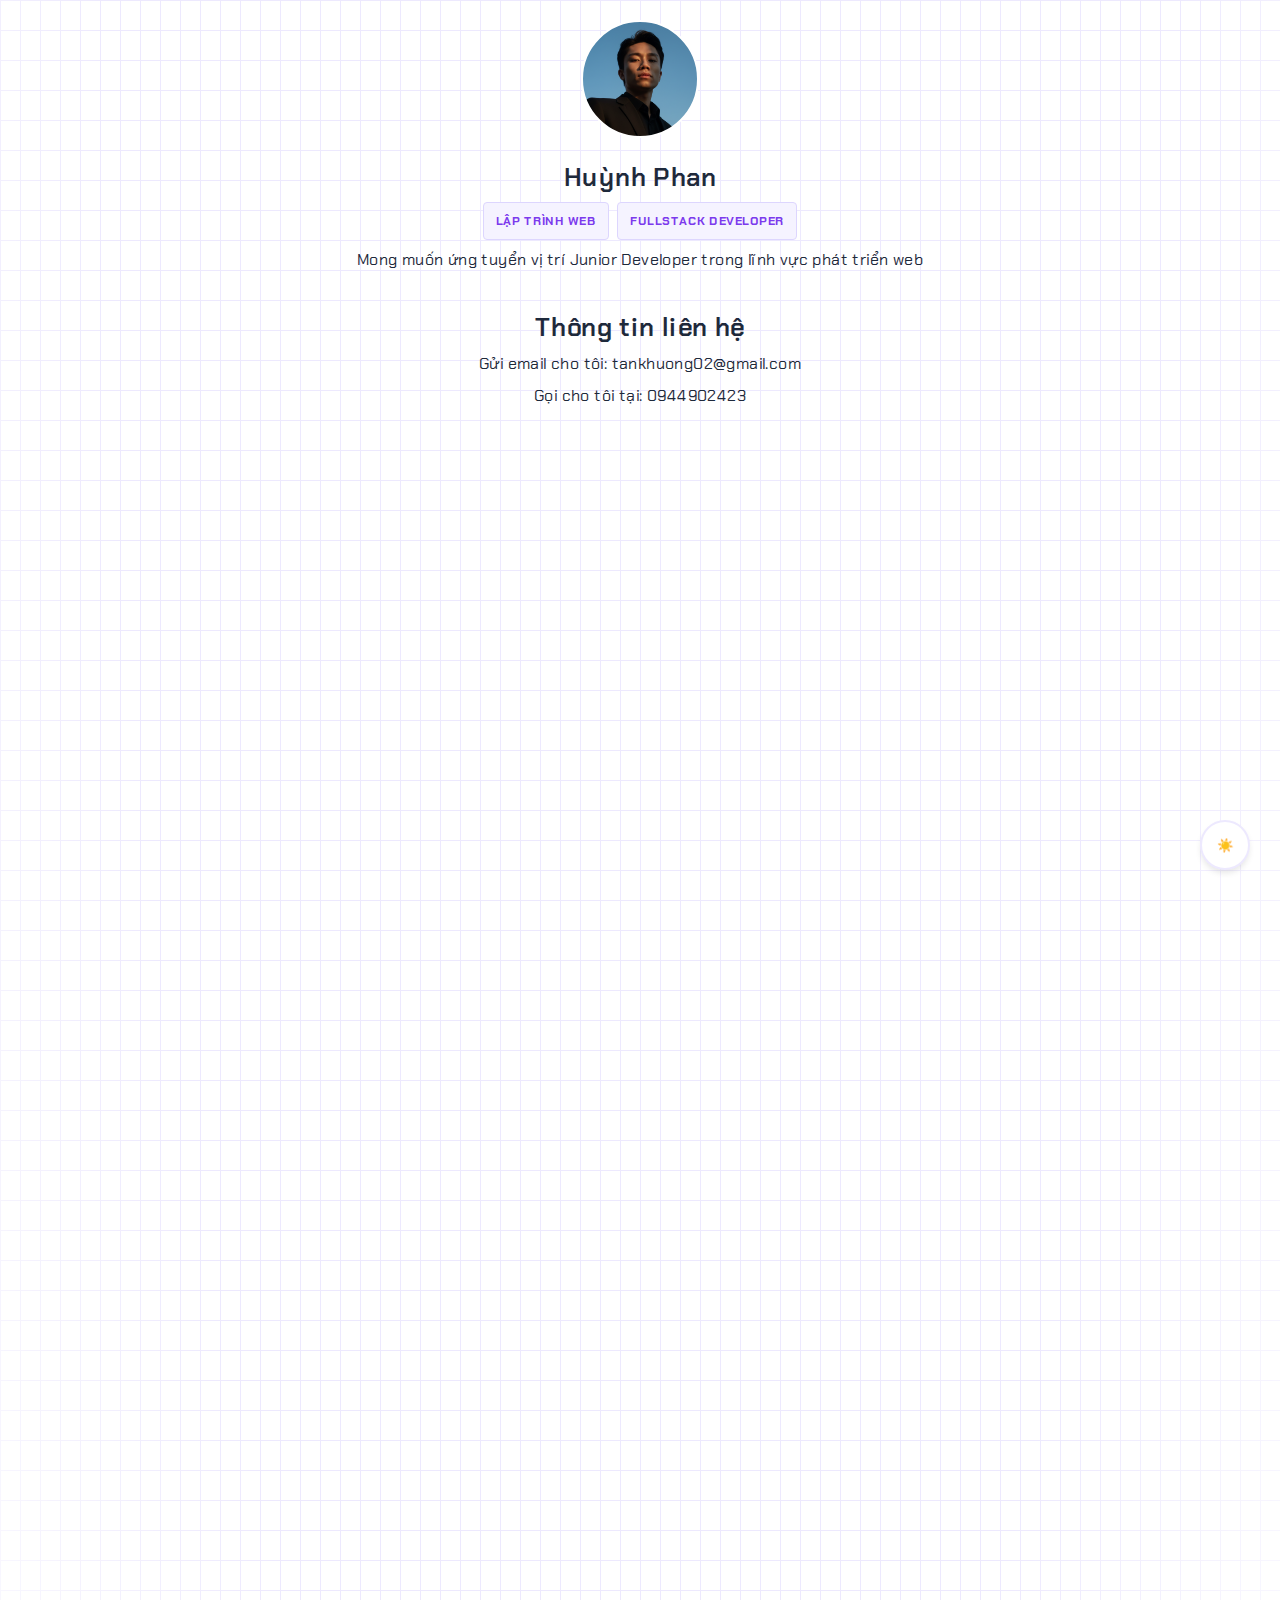
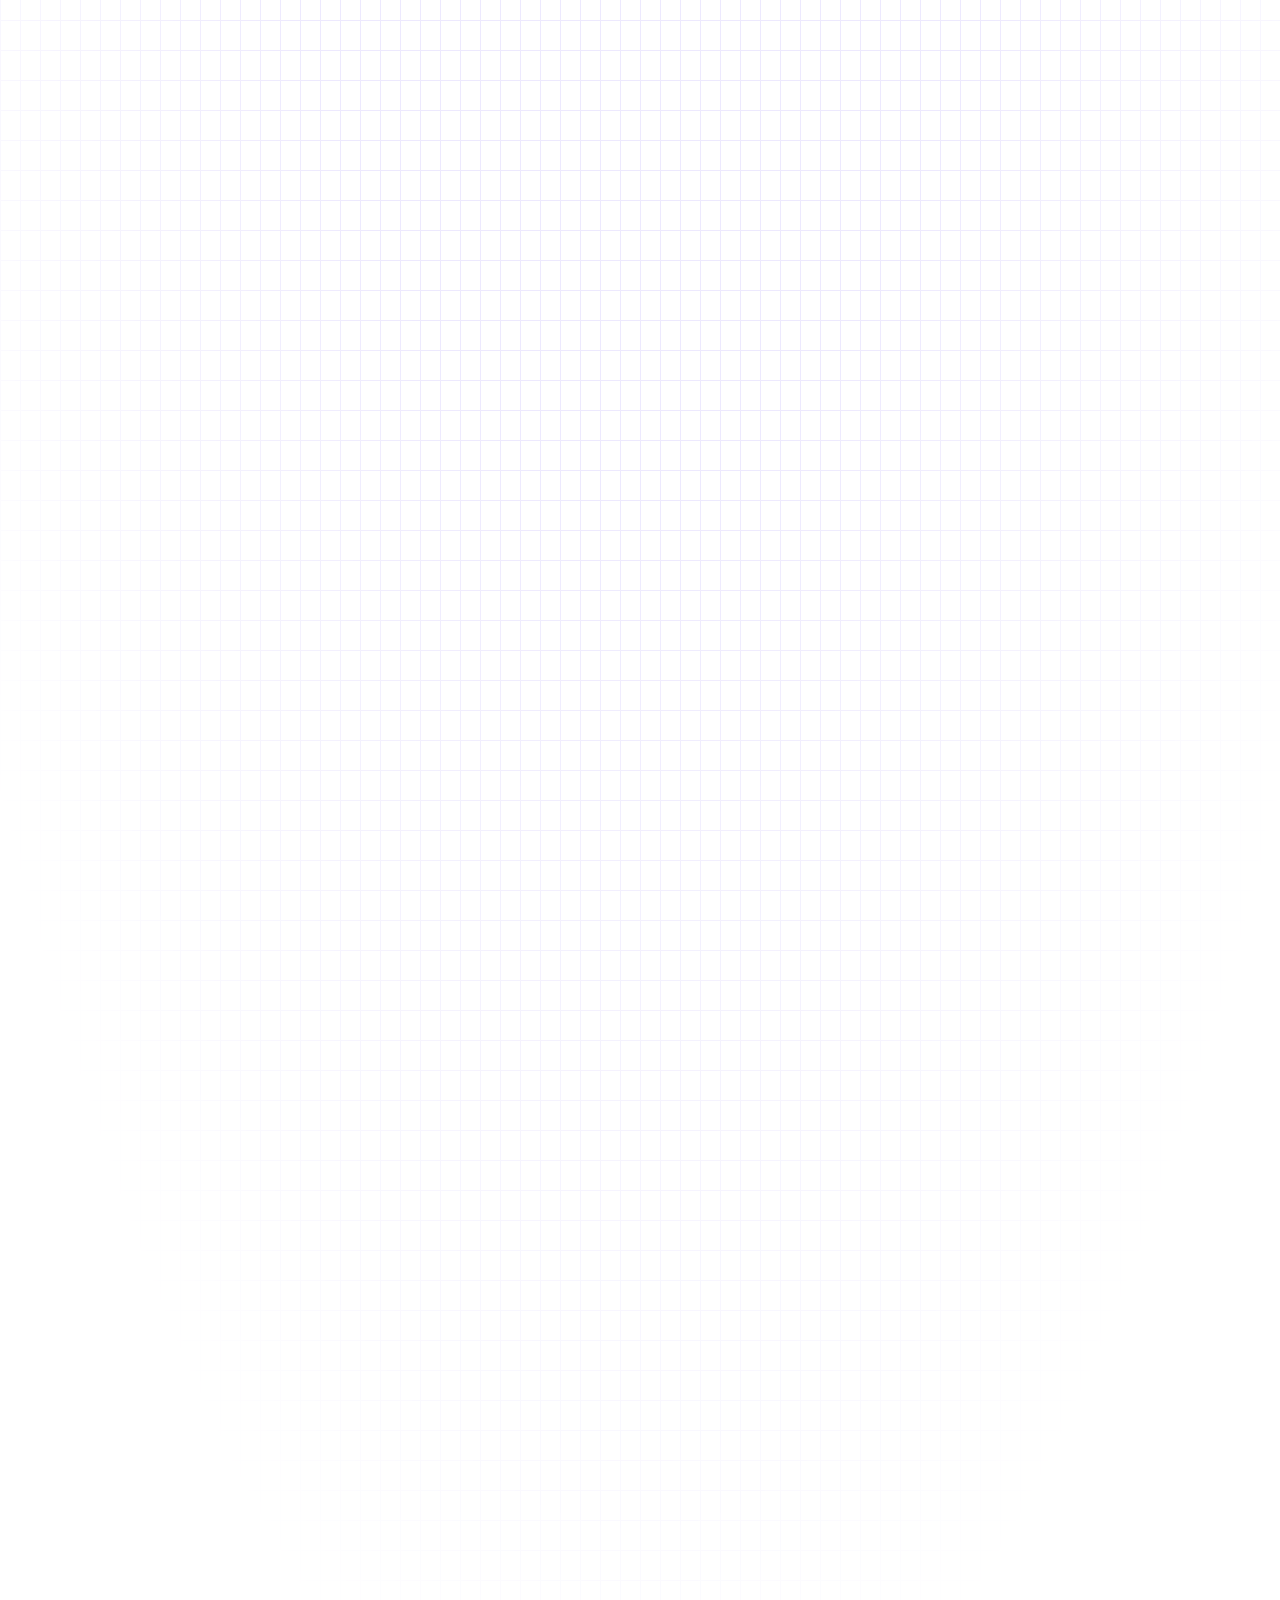
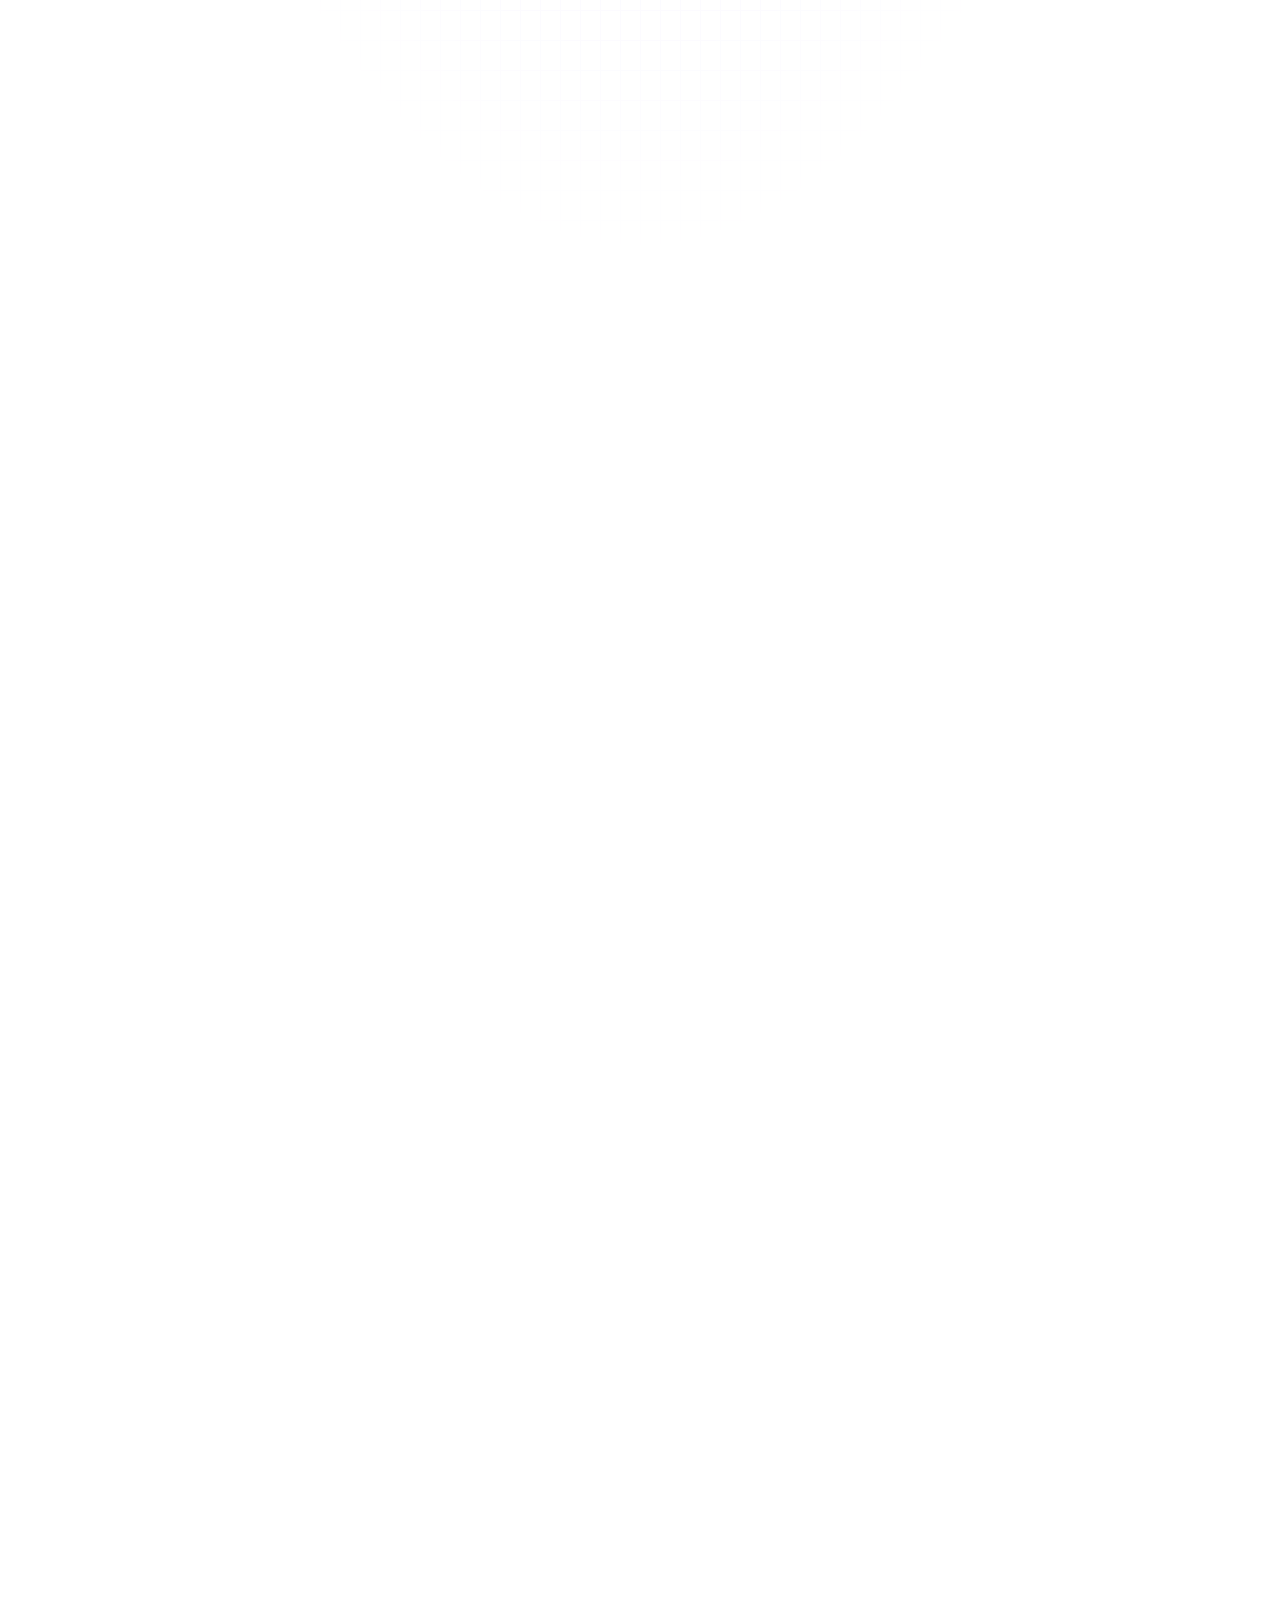
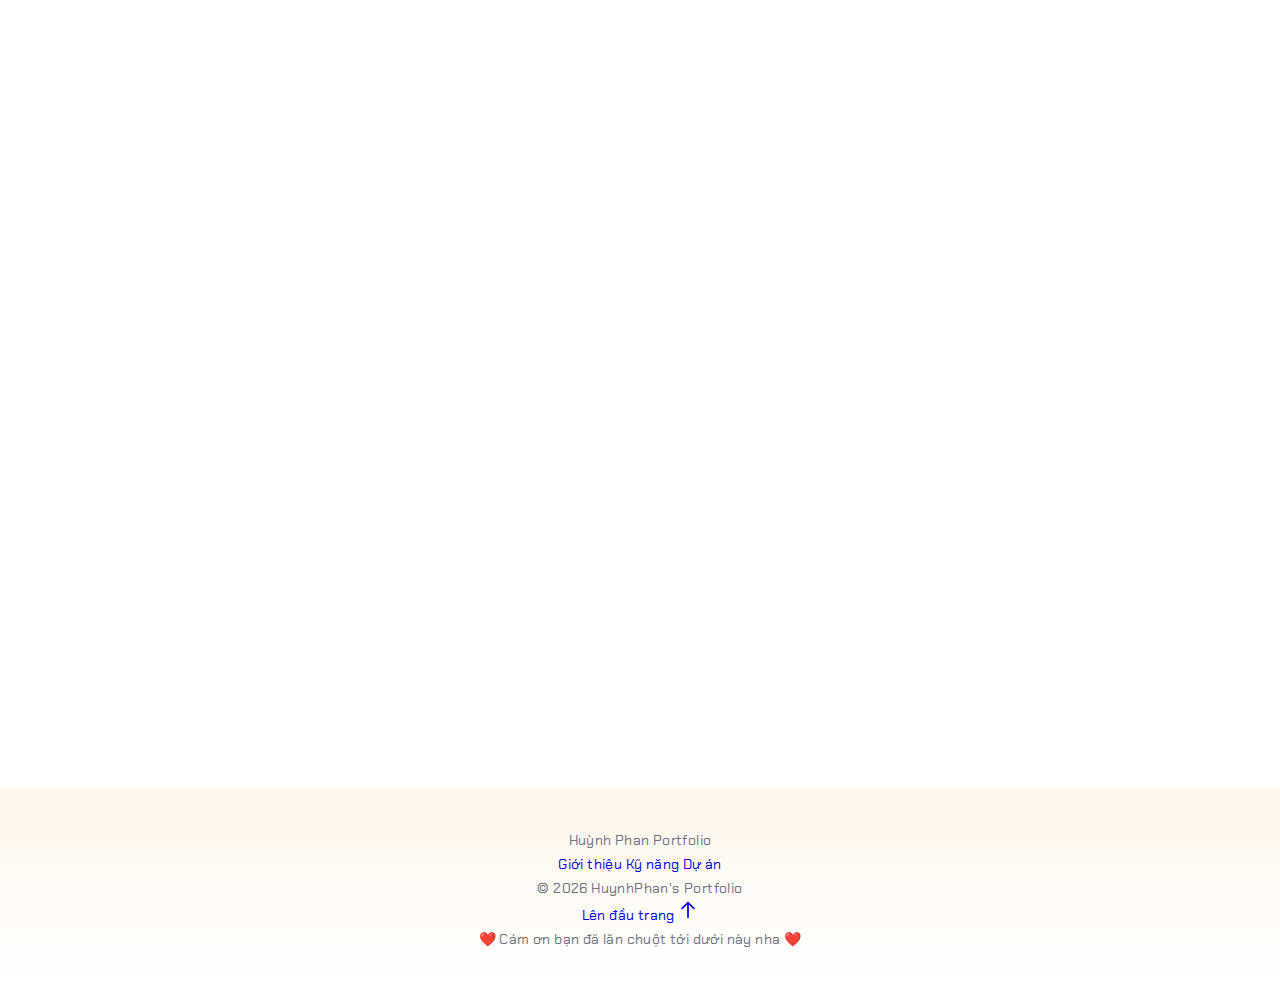
<file: index.html>
<!doctype html>
<html lang="vi">
  <head>
    <meta charset="UTF-8" />
    <meta name="viewport" content="width=device-width, initial-scale=1.0" />
    <title>Huỳnh Phan - Portfolio</title>
    <link rel="stylesheet" href="css/theme.css" />
    <link rel="stylesheet" href="css/main.css" />
    <link rel="stylesheet" href="css/responsive.css" />
    <link rel="stylesheet" href="css/sections/project-preview.css" />
    <link rel="icon" href="./assets/Avatart.png" />
    <link rel="preconnect" href="https://fonts.googleapis.com" />
    <link rel="preconnect" href="https://fonts.gstatic.com" crossorigin />
    <link
      href="https://fonts.googleapis.com/css2?family=Chakra+Petch:ital,wght@0,300;0,400;0,500;0,600;0,700;1,300;1,400;1,500;1,600;1,700&display=swap"
      rel="stylesheet"
    />
  </head>

  <body>
    <!-- Scroll Progress Indicator -->
    <div class="scroll-progress">
      <div class="scroll-progress-bar" data-scroll-progress></div>
    </div>

    <!-- Background Grid Wrapper -->
    <div class="grid-background-wrapper">
      <!-- Top Fade Grid Background -->
      <div class="grid-background-overlay"></div>

      <!-- Page Content -->
      <div class="page-content">
        <!-- Header -->
        <div id="header-placeholder"></div>
        <!-- End Header -->

        <!-- About me -->
        <div id="about-me-placeholder"></div>
        <!-- End About me -->

        <!-- Skills -->
        <div id="skills-placeholder"></div>
        <!-- End Skills -->

        <!-- Projects -->
        <div id="projects-placeholder"></div>
        <!-- End Projects -->

        <!-- Footer -->
        <div id="footer-placeholder"></div>
        <!-- End Footer -->
      </div>
      <!-- End Page Content -->
    </div>
    <!-- End Background Grid Wrapper -->
    <!-- Dark Mode Toggle Button -->
    <button id="theme-toggle" aria-label="Chuyển đổi chế độ sáng tối">
      <!-- Sun Icon -->
      <svg
        class="sun-icon"
        xmlns="http://www.w3.org/2000/svg"
        width="24"
        height="24"
        viewBox="0 0 24 24"
        fill="none"
        stroke="currentColor"
        stroke-width="2"
        stroke-linecap="round"
        stroke-linejoin="round"
      >
        <circle cx="12" cy="12" r="5"></circle>
        <line x1="12" y1="1" x2="12" y2="3"></line>
        <line x1="12" y1="21" x2="12" y2="23"></line>
        <line x1="4.22" y1="4.22" x2="5.64" y2="5.64"></line>
        <line x1="18.36" y1="18.36" x2="19.78" y2="19.78"></line>
        <line x1="1" y1="12" x2="3" y2="12"></line>
        <line x1="21" y1="12" x2="23" y2="12"></line>
        <line x1="4.22" y1="19.78" x2="5.64" y2="18.36"></line>
        <line x1="18.36" y1="5.64" x2="19.78" y2="4.22"></line>
      </svg>
      <!-- Moon Icon -->
      <svg
        class="moon-icon"
        xmlns="http://www.w3.org/2000/svg"
        width="24"
        height="24"
        viewBox="0 0 24 24"
        fill="none"
        stroke="currentColor"
        stroke-width="2"
        stroke-linecap="round"
        stroke-linejoin="round"
      >
        <path d="M21 12.79A9 9 0 1 1 11.21 3 7 7 0 0 0 21 12.79z"></path>
      </svg>
    </button>

    <script src="js/loader.js"></script>
    <script src="js/main.js"></script>
  </body>
</html>
</file>
<file: css/main.css>
@import 'theme.css';
@import './sections/header.css';
@import './sections/about-me.css';
@import './sections/skills.css';
@import './sections/projects.css';
@import './sections/footer.css';
@import './animation.css';

* {
  box-sizing: border-box;
}

:root {
  font-size: var(--p-font-size);
  line-height: var(--p-line-height);
  letter-spacing: var(--p-letter-spacing);
  font-family: 'Chakra Petch', sans-serif;
  font-weight: 400;
  font-style: normal;
  scroll-behavior: smooth;
}

body {
  margin: 0;
  padding: 0;
}

/* Grid Background Wrapper */
.grid-background-wrapper {
  min-height: 100vh;
  width: 100%;
  background-color: var(--foreground-color);
  position: relative;
}

/* Top Fade Grid Background */
.grid-background-overlay {
  position: absolute;
  inset: 0;
  z-index: 0;
  background-image:
    linear-gradient(to right, var(--p-100) 1px, transparent 1px),
    linear-gradient(to bottom, var(--p-100) 1px, transparent 1px);
  background-size: 20px 30px;
  -webkit-mask-image: radial-gradient(
    ellipse 70% 60% at 50% 0%,
    #000 60%,
    transparent 100%
  );
  mask-image: radial-gradient(
    ellipse 70% 60% at 50% 0%,
    #000 60%,
    transparent 100%
  );
}

/* Page Content */
.page-content {
  position: relative;
  z-index: 1;
}

a {
  text-decoration: none;
}

section {
  margin-top: 120px;
  margin-bottom: 120px;
}

.container {
  margin: 0 auto;
  max-width: 1536px;
  padding: 0 2rem;
}

.section__header {
  display: flex;
  flex-direction: column;
  align-items: center;
  gap: 16px;
}

.section__title {
  font-size: var(--h1-font-size);
  line-height: var(--h1-line-height);
  font-weight: bold;
  color: var(--p-950);
  text-transform: capitalize;
}

.section__description {
  text-align: center;
  max-width: 65ch;
  color: var(--n-500);
}
</file>
<file: css/responsive.css>
/* *=============================== 
    Media Queries
=============================== */

/* *=============================== 
    Desktop
=============================== */
@media (max-width: 1536px) {
  .container {
    max-width: 1440px;
  }
}

@media (max-width: 1440px) {
  .container {
    max-width: 1028px;
  }

  /* Skills */
  .softSkills_badge {
    position: static !important;
    transform: none !important;
  }

  .softSkills__book_icons {
    display: none !important;
  }
}

/* *=============================== 
    Tablet & small laptop
=============================== */
@media (max-width: 1280px) {
  .container {
    max-width: 1024px;
  }

  .header__container {
    flex-direction: column;
  }

  .header__column--left {
    flex-direction: column;
    align-items: center;
  }

  .header__content--left {
    align-items: center;

    & .p {
      text-align: center;
      max-width: 320px;
    }
  }

  .header__column--right {
    text-align: center;
    align-items: center;
  }

  section {
    margin-top: 80px;
    margin-bottom: 80px;
  }
}

/* *=============================== 
    Small tablet - landscape mode
=============================== */
@media (max-width: 768px) {
  .container {
    max-width: 640px;
  }

  .aboutMe__section {
    margin: 80px auto;

    & img {
      display: none;
    }
  }

  /* Skills */
  .skills__grid_container {
    grid-template-columns: repeat(1, minmax(200px, 1fr));
    grid-template-rows: repeat(4, minmax(280px, auto));

    & .skills__grid_item {
      padding: 1rem 1rem;
      grid-column: span 1 !important;
      grid-row: span 1 !important;
    }
  }
}

/* *=============================== 
    Phone
=============================== */
@media (max-width: 640px) {
  :root {
    font-size: 14px;
    line-height: 16px;
  }

  .container {
    max-width: 475px;
    padding: 0 1rem;
  }

  .section__title {
    font-size: 2rem;
    text-align: center;
    line-height: 2.5rem;
  }

  header {
    margin-top: 20px;
  }

  .header__badge_container {
    flex-direction: column;
  }

  .aboutMe__container {
    padding: 1rem;
    width: 90%;
    border-radius: 2rem;
  }

  .aboutMe__content_container {
    border-radius: 2rem;
  }
}
</file>
<file: css/sections/project-preview.css>
/* Project Preview Popup Styles - Enhanced */
#project-preview-popup {
  position: fixed;
  z-index: 9999;
  width: 500px;
  max-width: 90vw;
  background: rgba(255, 255, 255, 0.95);
  backdrop-filter: blur(20px);
  -webkit-backdrop-filter: blur(20px);
  border: 1px solid rgba(255, 255, 255, 0.4);
  border-radius: 20px;
  box-shadow:
    0 25px 60px rgba(0, 0, 0, 0.15),
    0 8px 24px rgba(0, 0, 0, 0.1),
    0 0 0 1px rgba(255, 255, 255, 0.1);
  padding: 0;
  overflow: hidden;
  opacity: 0;
  visibility: hidden;
  transform: translateY(30px) scale(0.9);
  transition: all 0.5s cubic-bezier(0.23, 1, 0.32, 1);
  pointer-events: none;
}

#project-preview-popup.show {
  opacity: 1;
  visibility: visible;
  transform: translateY(0) scale(1);
  pointer-events: auto;
}

/* Neon Purple Tech Mode */
body.neon-purple-tech #project-preview-popup {
  background: rgba(26, 16, 43, 0.95);
  border: 1px solid rgba(139, 92, 246, 0.3);
  box-shadow:
    0 30px 80px rgba(10, 6, 18, 0.4),
    0 15px 35px rgba(139, 92, 246, 0.2),
    0 0 0 1px rgba(139, 92, 246, 0.1);
}

/* Slider Section - Enhanced */
.preview-slider {
  width: 100%;
  aspect-ratio: 16 / 10;
  position: relative;
  background: linear-gradient(135deg, #0A0612 0%, #1A102B 100%);
  overflow: hidden;
  border-radius: 16px 16px 0 0;
}

.preview-slides-container {
  display: flex;
  width: 100%;
  height: 100%;
  transition: transform 0.6s cubic-bezier(0.65, 0, 0.35, 1);
}

.preview-slide {
  flex: 0 0 100%;
  height: 100%;
  position: relative;
}

.preview-slide img {
  width: 100%;
  height: 100%;
  object-fit: cover;
  background: #0A0612;
  transition: transform 0.3s ease;
}

.preview-slide:hover img {
  transform: scale(1.05);
}

/* Slider Navigation - Enhanced */
.slider-btn {
  position: absolute;
  top: 50%;
  transform: translateY(-50%);
  background: rgba(0, 0, 0, 0.7);
  backdrop-filter: blur(10px);
  color: white;
  border: 1px solid rgba(255, 255, 255, 0.2);
  width: 40px;
  height: 40px;
  border-radius: 50%;
  display: flex;
  align-items: center;
  justify-content: center;
  cursor: pointer;
  z-index: 10;
  transition: all 0.3s cubic-bezier(0.4, 0, 0.2, 1);
  font-size: 16px;
  font-weight: bold;
}

.slider-btn:hover {
  background: rgba(139, 92, 246, 0.8);
  border-color: rgba(139, 92, 246, 0.5);
  transform: translateY(-50%) scale(1.1);
  box-shadow: 0 4px 20px rgba(139, 92, 246, 0.4);
}

/* Neon Purple Tech Mode slider buttons */
body.neon-purple-tech .slider-btn {
  background: rgba(26, 16, 43, 0.8);
  border-color: rgba(139, 92, 246, 0.3);
}

body.neon-purple-tech .slider-btn:hover {
  background: rgba(139, 92, 246, 0.9);
  border-color: rgba(139, 92, 246, 0.6);
  box-shadow: 0 4px 20px rgba(139, 92, 246, 0.5);
}

.prev-btn {
  left: 12px;
}

.next-btn {
  right: 12px;
}

/* Content Section - Enhanced */
.preview-content {
  padding: 28px;
  display: flex;
  flex-direction: column;
  gap: 20px;
  background: rgba(255, 255, 255, 0.5);
  backdrop-filter: blur(10px);
  border-radius: 0 0 16px 16px;
}

.preview-title {
  font-size: 1.6rem;
  font-weight: 700;
  margin: 0;
  color: var(--p-950);
  line-height: 1.3;
  letter-spacing: -0.02em;
}

.preview-description {
  font-size: 1rem;
  line-height: 1.7;
  color: var(--n-600);
  margin: 0;
  font-weight: 400;
}

/* Neon Purple Tech Mode content */
body.neon-purple-tech .preview-content {
  background: rgba(26, 16, 43, 0.8);
  border-top: 1px solid rgba(139, 92, 246, 0.2);
}

body.neon-purple-tech .preview-title {
  color: #EDE9FE;
  text-shadow: 0 2px 8px rgba(139, 92, 246, 0.3);
}

body.neon-purple-tech .preview-description {
  color: #A78BFA;
  text-shadow: 0 1px 4px rgba(139, 92, 246, 0.2);
}

/* Tech Badges - Enhanced */
.preview-tech-list {
  display: flex;
  flex-wrap: wrap;
  gap: 10px;
  margin-top: 4px;
}

.tech-badge {
  font-size: 0.8rem;
  font-weight: 600;
  padding: 6px 14px;
  background: linear-gradient(135deg, rgba(99, 102, 241, 0.1), rgba(139, 92, 246, 0.1));
  color: #6366f1;
  border: 1px solid rgba(99, 102, 241, 0.3);
  border-radius: 20px;
  text-transform: uppercase;
  letter-spacing: 0.5px;
  transition: all 0.3s cubic-bezier(0.4, 0, 0.2, 1);
  position: relative;
  overflow: hidden;
}

.tech-badge::before {
  content: '';
  position: absolute;
  top: 0;
  left: -100%;
  width: 100%;
  height: 100%;
  background: linear-gradient(90deg, transparent, rgba(255, 255, 255, 0.2), transparent);
  transition: left 0.5s ease;
}

.tech-badge:hover {
  transform: translateY(-2px) scale(1.05);
  box-shadow: 0 4px 15px rgba(99, 102, 241, 0.3);
  border-color: rgba(99, 102, 241, 0.5);
}

.tech-badge:hover::before {
  left: 100%;
}

/* Neon Purple Tech Mode badges */
body.neon-purple-tech .tech-badge {
  background: linear-gradient(135deg, rgba(139, 92, 246, 0.15), rgba(236, 72, 153, 0.1));
  color: #EDE9FE;
  border-color: rgba(139, 92, 246, 0.4);
}

body.neon-purple-tech .tech-badge:hover {
  box-shadow: 0 4px 15px rgba(139, 92, 246, 0.4);
  border-color: rgba(236, 72, 153, 0.6);
}

/* Responsive Design - Enhanced */
@media (max-width: 768px) {
  #project-preview-popup {
    width: calc(100vw - 32px);
    max-width: 400px;
    left: 16px !important;
    right: 16px !important;
  }
  
  .preview-slider {
    aspect-ratio: 4 / 3;
  }
  
  .preview-content {
    padding: 20px;
    gap: 16px;
  }
  
  .preview-title {
    font-size: 1.4rem;
  }
  
  .preview-description {
    font-size: 0.95rem;
  }
  
  .tech-badge {
    font-size: 0.75rem;
    padding: 5px 12px;
  }
  
  .slider-btn {
    width: 36px;
    height: 36px;
    font-size: 14px;
  }
  
  .prev-btn {
    left: 8px;
  }
  
  .next-btn {
    right: 8px;
  }
}

@media (max-width: 480px) {
  #project-preview-popup {
    width: calc(100vw - 20px);
    left: 10px !important;
    right: 10px !important;
  }
  
  .preview-content {
    padding: 16px;
    gap: 14px;
  }
  
  .preview-title {
    font-size: 1.2rem;
  }
  
  .preview-description {
    font-size: 0.9rem;
    line-height: 1.6;
  }
  
  .tech-badge {
    font-size: 0.7rem;
    padding: 4px 10px;
    gap: 8px;
  }
  
  .slider-btn {
    width: 32px;
    height: 32px;
    font-size: 12px;
  }
  
  .prev-btn {
    left: 6px;
  }
  
  .next-btn {
    right: 6px;
  }
}

/* Loading state for images */
.preview-slide img {
  transition: opacity 0.3s ease;
}

.preview-slide img.loading {
  opacity: 0.5;
}

/* Smooth scroll indicator */
.preview-slider::after {
  content: '';
  position: absolute;
  bottom: 8px;
  left: 50%;
  transform: translateX(-50%);
  width: 60px;
  height: 3px;
  background: rgba(255, 255, 255, 0.3);
  border-radius: 2px;
  z-index: 5;
}

body.neon-purple-tech .preview-slider::after {
  background: rgba(139, 92, 246, 0.4);
}
</file>
<file: css/theme.css>
/* http://meyerweb.com/eric/tools/css/reset/ 
   v2.0 | 20110126
   License: none (public domain)
*/

html,
body,
div,
span,
applet,
object,
iframe,
h1,
h2,
h3,
h4,
h5,
h6,
p,
blockquote,
pre,
a,
abbr,
acronym,
address,
big,
cite,
code,
del,
dfn,
em,
img,
ins,
kbd,
q,
s,
samp,
small,
strike,
strong,
sub,
sup,
tt,
var,
b,
u,
i,
center,
dl,
dt,
dd,
ol,
ul,
li,
fieldset,
form,
label,
legend,
table,
caption,
tbody,
tfoot,
thead,
tr,
th,
td,
article,
aside,
canvas,
details,
embed,
figure,
figcaption,
footer,
header,
hgroup,
menu,
nav,
output,
ruby,
section,
summary,
time,
mark,
audio,
video {
  margin: 0;
  padding: 0;
  border: 0;
  font-size: 100%;
  font: inherit;
  vertical-align: baseline;
}

/* HTML5 display-role reset for older browsers */
article,
aside,
details,
figcaption,
figure,
footer,
header,
hgroup,
menu,
nav,
section {
  display: block;
}

ol,
ul {
  list-style: none;
}

blockquote,
q {
  quotes: none;
}

blockquote:before,
blockquote:after,
q:before,
q:after {
  content: '';
  content: none;
}

table {
  border-collapse: collapse;
  border-spacing: 0;
}

/******************
     THEME 
*******************/
:root {
  /*=============== 
        COLORS - Light Mode (Default)
    =================*/

  /* Primary Color Palette (Purple) */
  --p-20: #faf5ff;
  --p-50: #f5f3ff;
  --p-100: #ede9fe;
  --p-200: #ddd6fe;
  --p-300: #c4b5fd;
  --p-400: #a78bfa;
  --p-500: #8b5cf6;
  --p-600: #7c3aed;
  --p-700: #6d28d9;
  --p-800: #5b21b6;
  --p-900: #4c1d95;
  --p-950: #2e1065;

  /* HSL codes for alpha transparency */
  --p-700-code: 262, 83%, 58%;
  --p-900-code: 262, 69%, 35%;
  --p-950-code: 262, 72%, 23%;

  /* Neutral Colors */
  --n-50: #f9fafb;
  --n-100: #f3f4f6;
  --n-200: #e5e7eb;
  --n-300: #d1d5db;
  --n-400: #9ca3af;
  --n-500: #6b7280;
  --n-600: #4b5563;
  --n-700: #374151;
  --n-800: #1f2937;
  --n-900: #111827;
  --n-950: #030712;

  /* Foreground/Background */
  --foreground-color: #ffffff;
  --background-color: #fff7ed;

  /* New simplified variables */
  --bg-primary: #fff7ed;
  --bg-secondary: #ffffff;
  --text-primary: #1e293b;
  --accent-color: #7c3aed;
  --border-color: #ede9fe;

  /* Gradients */
  --main-gradient-color: linear-gradient(to right, #7c3aed, #38bdf8);
  --gradient-color: linear-gradient(#fff7ed 10%, #ffffff);
}

/* NEON PURPLE TECH MODE */
body.neon-purple-tech {
  /* --- 1. CORE COLORS (Neon Purple Tech) --- */
  --bg-primary: #0A0612; /* deep dark purple-black */
  --bg-secondary: #1A102B; /* Surface / Card */
  --bg-tertiary: #2D1B3E; /* Lighter surface for hover */

  /* --- 2. MAPPING VARIABLES --- */
  --foreground-color: var(--bg-primary);
  --background-color: var(--bg-secondary);

  /* Grid lines - subtle purple */
  --p-100: #1A102B; /* Subtle grid lines */

  /* --- 3. TEXT COLORS --- */
  --text-primary: #EDE9FE; /* Text main */
  --n-500: #A78BFA; /* Text muted */
  --n-600: #C4B5FD; /* Brighter secondary text */
  --p-950: #FFFFFF; /* Pure white for headers */
  --p-600: #8B5CF6; /* Neon purple for emphasis */

  /* --- 4. ACCENT COLORS --- */
  --accent-color: #8B5CF6; /* Neon purple primary */
  --accent-hover: #A78BFA; /* Lighter purple hover */
  --accent-secondary: #EC4899; /* Soft neon pink */
  --border-color: #2D1B3E; /* Subtle borders */

  /* Color codes for transparency */
  --p-700-code: 139, 92, 246; /* Neon purple RGB */
  --p-950-code: 10, 6, 18; /* Deep purple-black RGB */

  /* --- 5. EFFECTS & GRADIENTS --- */
  --main-gradient-color: linear-gradient(135deg, #8B5CF6 0%, #EC4899 100%);
  --gradient-color: linear-gradient(#0A0612 10%, #1A102B);

  /* Glow Effects - Neon Purple Tech */
  --glow-strong: 0 0 25px rgba(139, 92, 246, 0.6);
  --glow-soft: 0 0 15px rgba(139, 92, 246, 0.3);
  --glow-subtle: 0 0 8px rgba(236, 72, 153, 0.2);
  --glow-pink: 0 0 20px rgba(236, 72, 153, 0.4);
}

/* Neon Purple Tech Mode Specific Styles */
body.neon-purple-tech {
  background-color: var(--bg-primary);
  color: var(--text-primary);
  transition: background-color 0.3s ease, color 0.3s ease;
}

/* Transition for smooth theme switch */
body {
  background-color: var(--bg-primary);
  color: var(--text-primary);
  transition: background-color 0.3s ease, color 0.3s ease;
}

/* Ensure child elements transition smoothly */
.page-content,
header,
.projects_cards,
footer,
.grid-background-wrapper {
  transition: background-color 0.3s ease, border-color 0.3s ease,
    color 0.3s ease;
}

/* Toggle Button Styles */
#theme-toggle {
  position: fixed;
  bottom: 30px;
  right: 30px;
  z-index: 9999;
  width: 50px;
  height: 50px;
  border-radius: 50%;
  background-color: var(--bg-secondary);
  border: 2px solid var(--border-color);
  color: var(--text-primary);
  cursor: pointer;
  display: flex;
  align-items: center;
  justify-content: center;
  box-shadow: 0 4px 6px -1px rgba(0, 0, 0, 0.1);
  transition: all 0.3s ease;
}

#theme-toggle:hover {
  transform: scale(1.1);
  border-color: var(--accent-color);
  color: var(--accent-color);
}

#theme-toggle .sun-icon {
  display: none;
}

#theme-toggle .moon-icon {
  display: none;
}

body.neon-purple-tech #theme-toggle .sun-icon {
  display: none;
}

body.neon-purple-tech #theme-toggle .purple-icon {
  display: block;
}

:root {
  /*================================= 
        FONTS -  Sử dụng Scale 1.125
    =================================*/
  /* 32px */
  --h1-font-size: 2rem;
  /* 36px */
  --h1-line-height: 2.25rem;

  /* 26px */
  --h2-font-size: 1.6rem;
  /* 32px */
  --h2-line-height: 2rem;

  /* 20px */
  --h3-font-size: 1.266rem;
  /* 24px */
  --h3-line-height: 1.5rem;

  /* 18px */
  --h4-font-size: 1.125rem;
  /* 16px */
  --h4-line-height: 1.5rem;

  /* 16px */
  --p-font-size: 1rem;
  /* 24px */
  --p-line-height: 1.5rem;

  --p-letter-spacing: 0.025rem;

  /* 12px */
  --caption-font-size: 0.875rem;
  /* 16px */
  --caption-line-height: 1rem;
}

/* =========================================
   NEON PURPLE TECH COMPONENT STYLES
   ========================================= */

/* Buttons - Neon Purple Tech */
body.neon-purple-tech .primaryButton {
  border-radius: 8px;
  background-color: var(--accent-color);
  box-shadow: var(--glow-strong);
  border: 1px solid var(--accent-hover);
  text-transform: uppercase;
  letter-spacing: 1px;
  transition: all 0.3s cubic-bezier(0.4, 0, 0.2, 1);
}

body.neon-purple-tech .primaryButton:hover {
  background-color: var(--accent-hover);
  box-shadow: var(--glow-strong);
  transform: translateY(-2px);
}

body.neon-purple-tech .outlineButton {
  border-color: var(--accent-color);
  color: var(--accent-color);
  border-radius: 8px;
  transition: all 0.3s cubic-bezier(0.4, 0, 0.2, 1);
}

body.neon-purple-tech .outlineButton:hover {
  box-shadow: var(--glow-soft);
  background-color: rgba(139, 92, 246, 0.1);
  transform: scale(1.02);
}

/* Cards - Neon Purple Tech */
body.neon-purple-tech .aboutMe__container,
body.neon-purple-tech .aboutMe__content_container,
body.neon-purple-tech .projects_cards,
body.neon-purple-tech .skills__grid_item {
  border-radius: 12px !important;
  border: 1px solid var(--border-color);
  background-color: var(--bg-secondary);
  box-shadow: 0 4px 20px rgba(0, 0, 0, 0.3);
  transition: all 0.3s cubic-bezier(0.4, 0, 0.2, 1);
}

body.neon-purple-tech .aboutMe__content_container {
  background: transparent;
}

body.neon-purple-tech .projects_cards:hover {
  border-color: var(--accent-color);
  box-shadow: var(--glow-soft);
  transform: translateY(-8px) scale(1.02);
}

/* Badges - Neon Purple Tech */
body.neon-purple-tech .icon-badges,
body.neon-purple-tech .badge {
  border-radius: 6px;
  border: 1px solid var(--border-color);
  background: linear-gradient(135deg, rgba(139, 92, 246, 0.1), rgba(236, 72, 153, 0.1));
  color: var(--text-primary);
}

body.neon-purple-tech .badge {
  background-color: var(--bg-tertiary);
  color: var(--accent-color);
}

/* Scrollbar - Neon Purple Tech */
body.neon-purple-tech::-webkit-scrollbar {
  width: 8px;
}

body.neon-purple-tech::-webkit-scrollbar-track {
  background: var(--bg-primary);
}

body.neon-purple-tech::-webkit-scrollbar-thumb {
  background: #1A102B;
  border-radius: 0;
}

body.neon-purple-tech::-webkit-scrollbar-thumb:hover {
  background: var(--accent-color);
  box-shadow: var(--glow-soft);
}

/* GLOBAL SCROLLBAR (Light Mode & Default) */
::-webkit-scrollbar {
  width: 8px;
  height: 8px;
}

::-webkit-scrollbar-track {
  background: var(--n-50);
  border-left: 1px solid var(--n-200);
}

::-webkit-scrollbar-thumb {
  background-color: var(--p-300);
  border-radius: 2px;
  border: 1px solid var(--n-50);
}

::-webkit-scrollbar-thumb:hover {
  background-color: var(--p-500);
  cursor: pointer;
}
</file>
